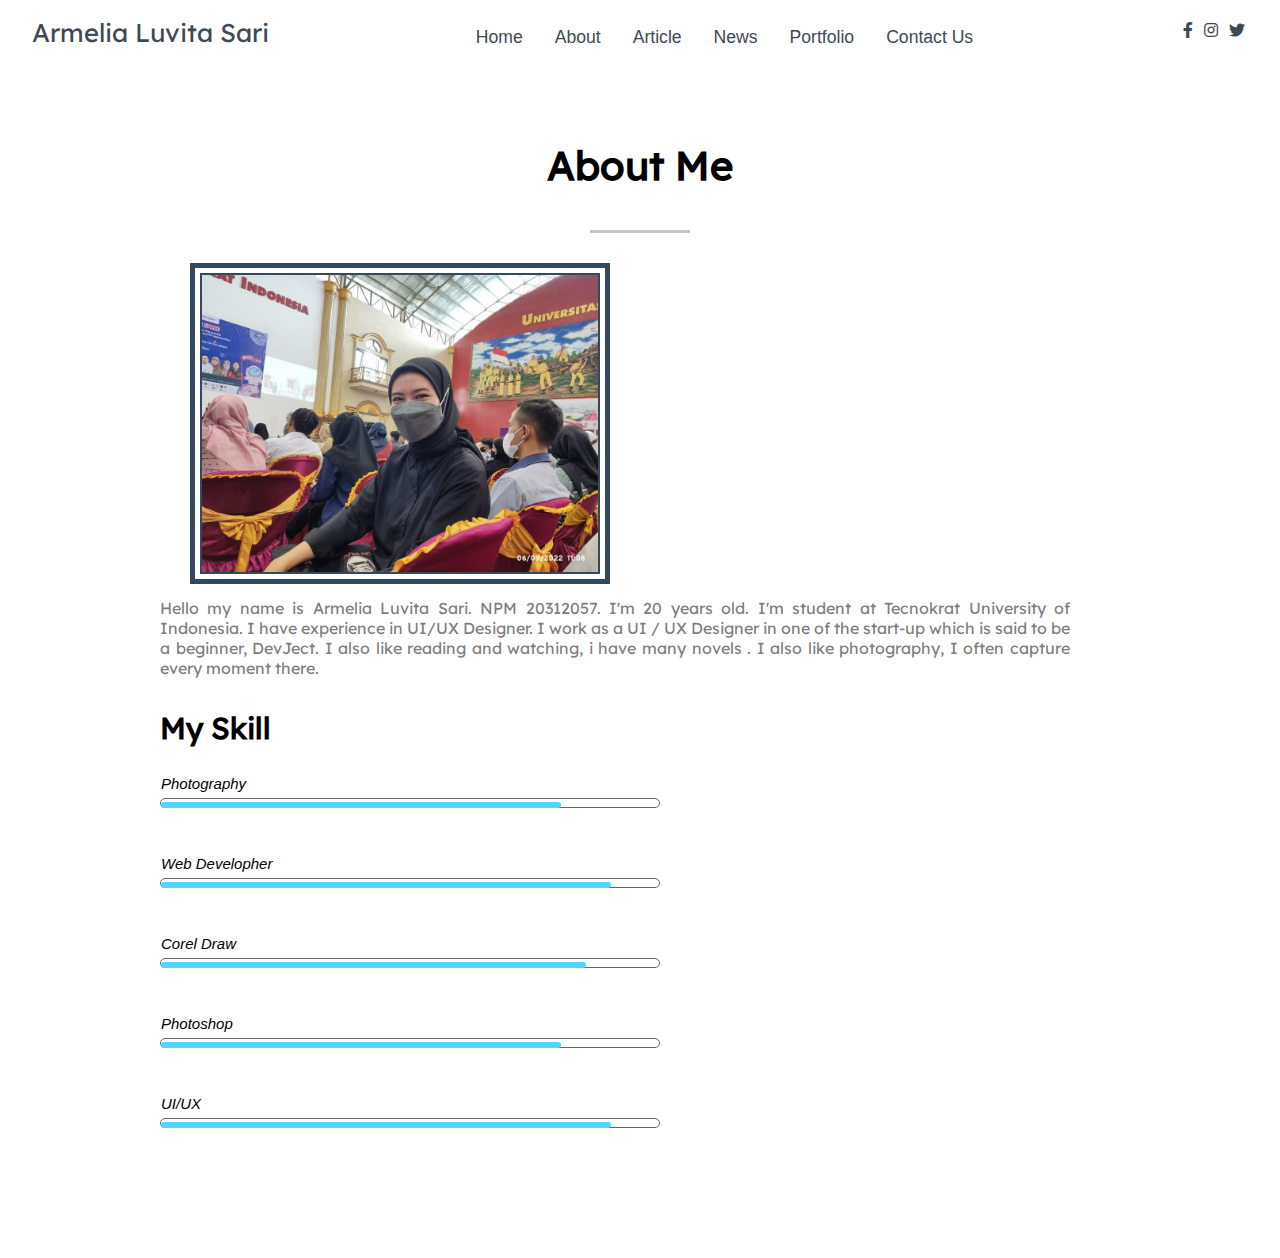
<file: about.html>
<!DOCTYPE html>
<html lang="en">

<head>
    <meta charset="UTF-8">
    <meta name="viewport" content="width=device-width, initial-scale=1.0">
    <meta http-equiv="X-UA-Compatible" content="ie=edge">
    <title>About</title>

    <!-- -------- Font Awesome Icons ---------------------- -->
    <link rel="stylesheet" href="./css/all.css">


    <!-- --------- Owl-Carousel -------------------------- -->
    <link rel="stylesheet" href="./css/owl.carousel.min.css">
    <link rel="stylesheet" href="./css/owl.theme.default.min.css">

    <!-- ------------ AOS Library ------------------------- -->
    <link rel="stylesheet" href="./css/aos.css">

    <!-- ---------- Custom Style ----------------------- -->
    <link rel="stylesheet" href="./css/Style.css">
    <link rel="stylesheet" href="./css/about.css">

    <!-- -------------- Favicon -------------------------- -->
    <link rel="shortcut icon" href="assets/icon.ico">

</head>

<body>

    <!-- ----------------------------  Navigation ----------------------------------------- -->

    <nav class="nav navbar-fixed-top">
        <div class="nav-menu flex-row">
            <div class="nav-brand">
                <a href="index.html" class="navbar-brand page">Armelia Luvita Sari</a>
            </div>
            <div class="toggle-collapse">
                <div class="toggle-icons">
                    <i class="fas fa-bars"></i>
                </div>
            </div>
            <div>
                <ul class="nav-items">
                    <li class="nav-link">
                        <a href="home.html" class="page-scroll">Home</a>
                    </li>
                    <li class="nav-link">
                        <a href="about.html" class="page-scroll">About</a>
                    </li>
                    <li class="nav-link">
                        <a href="article.html" class="page-scroll">Article</a>
                    </li>
                    <li class="nav-link">
                        <a href="news.html" class="page-scroll">News</a>
                    </li>
                    <li class="nav-link">
                        <a href="portfolio.html" class="page-scroll">Portfolio</a>
                    </li>
                    <li class="nav-link">
                        <a href="contact.html" class="page-scroll">Contact Us</a>
                    </li>
                </ul>
            </div>
            <div class="social text-gray">
                <a href="https://web.facebook.com/ArmeliaLuvitaa"><i class="fab fa-facebook-f"></i></a>
                <a href="https://www.instagram.com/armelluvitaaa/?hl=en"><i class="fab fa-instagram"></i></a>
                <a href="https://twitter.com/ArmeliaLuvitaa"><i class="fab fa-twitter"></i></a>
            </div>
        </div>
    </nav>

    <!-- ------------x------------------  Navigation ---------------------x------------------- -->


    <!-- ---------------------------- About Me ------------------------------- -->

    <div class="about-section">
        <div class="inner-width">
            <h1>About Me</h1>
            <div class="border"></div>
            <div class="about-section-row">
                <div class="about-section-col">
                    <div class="about">
                        <img src="assets/about.jpg" alt="foto" width="400px">
                        <p>
                            Hello my name is Armelia Luvita Sari. NPM 20312057. I'm 20 years old. I'm student at Tecnokrat University of
                            Indonesia.
                            I have experience in UI/UX Designer.
                            I work as a UI / UX Designer in one of the start-up which is said to be a beginner,
                            DevJect.
                            I also like reading and watching, i have many novels .
                            I also like photography, I often capture every moment there.
                        </p>
                    </div>
                </div>

                <div class="content">
                    <div class="col">
                        <h2>My Skill</h2>
                        <ul id="skill">
                            <li><span class="expand" style="width:80%;"></span><em>Photography</em></li>
                                <li><span class="expand" style="width:90%;"></span><em>Web Developher</em></li>
                                <li><span class="expand" style="width:85%;"></span><em>Corel Draw</em></li>
                                <li><span class="expand" style="width:80%;"></span><em>Photoshop</em></li>
                                <li><span class="expand" style="width:90%;"></span><em>UI/UX</em></li>
                        </ul>
                    </div>
                </div>
            </div>
        </div>
    </div>
    </div>
    </div>

    <!------------x------------------------- About Me -------------------------x----------->


    <!-- ----------x---------- Blog Carousel --------x-------- -->
    <script src="./js/Jquery3.4.1.min.js"></script>

<!-- --------- Owl-Carousel js ------------------->
<script src="./js/owl.carousel.min.js"></script>

<!-- ------------ AOS js Library  ------------------------- -->
<script src="./js/aos.js"></script>

<!-- Custom Javascript file -->
<script src="./js/main.js"></script>


</body>

</html>
</file>
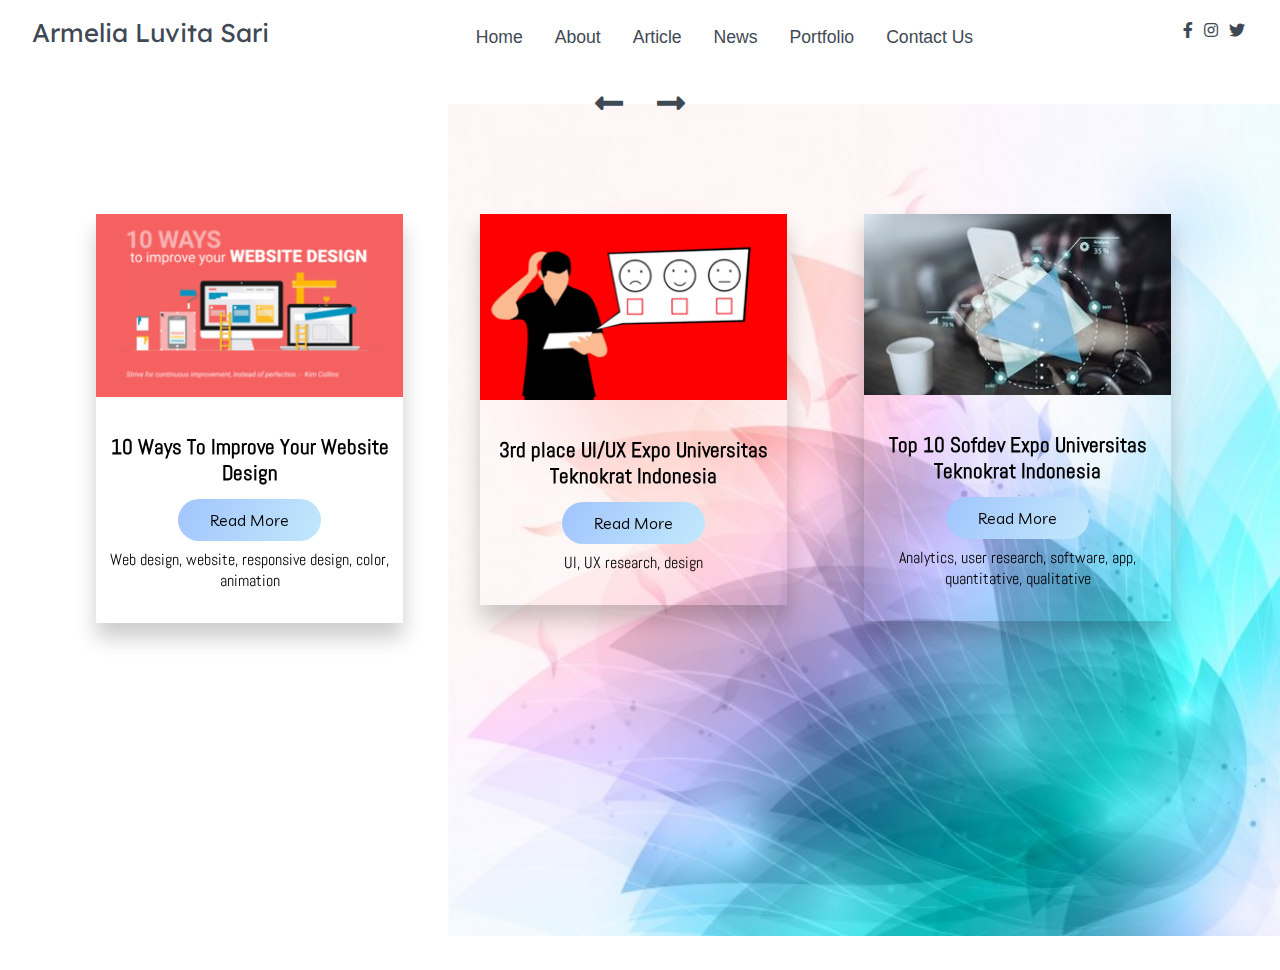
<file: article.html>
<!DOCTYPE html>
<html lang="en">

<head>
    <meta charset="UTF-8">
    <meta name="viewport" content="width=device-width, initial-scale=1.0">
    <meta http-equiv="X-UA-Compatible" content="ie=edge">
    <title>Article</title>

    <!-- Font Awesome Icons -->
    <link rel="stylesheet" href="./css/all.css">


    <!-- --------- Owl-Carousel ------------------->
    <link rel="stylesheet" href="./css/owl.carousel.min.css">
    <link rel="stylesheet" href="./css/owl.theme.default.min.css">

    <!-- ------------ AOS Library ------------------------- -->
    <link rel="stylesheet" href="./css/aos.css">

    <!-- Custom Style   -->
    <link rel="stylesheet" href="./css/Style.css">

    <!-- -------------- Favicon -------------------------- -->
    <link rel="shortcut icon" href="assets/icon.ico">

</head>

<body>

    <!-- ----------------------------  Navigation ---------------------------------------------- -->

    <nav class="nav">
        <div class="nav-menu flex-row">
            <div class="nav-brand">
                <a href="home.html" class="navbar-brand page">Armelia Luvita Sari</a>
            </div>
            <div class="toggle-collapse">
                <div class="toggle-icons">
                    <i class="fas fa-bars"></i>
                </div>
            </div>
            <div>
                <ul class="nav-items">
                    <li class="nav-link">
                        <a href="home.html" class="page-scroll">Home</a>
                    </li>
                    <li class="nav-link">
                        <a href="about.html" class="page-scroll">About</a>
                    </li>
                    <li class="nav-link">
                        <a href="article.html" class="page-scroll">Article</a>
                    </li>
                    <li class="nav-link">
                        <a href="news.html" class="page-scroll">News</a>
                    </li>
                    <li class="nav-link">
                        <a href="portfolio.html" class="page-scroll">Portfolio</a>
                    </li>
                    <li class="nav-link">
                        <a href="contact.html" class="page-scroll">Contact Us</a>
                    </li>
                </ul>
            </div>
            <div class="social text-gray">
                <a href="https://web.facebook.com/ArmeliaLuvitaa/"><i class="fab fa-facebook-f"></i></a>
                <a href="https://www.instagram.com/armelluvitaaa/?hl=en"><i class="fab fa-instagram"></i></a>
                <a href="https://twitter.com/ArmeliaLuvitaa"><i class="fab fa-twitter"></i></a>
            </div>
        </div>
    </nav>

    <!-- ------------x---------------  Navigation --------------------------x--------------------->

    <!-- --------------------------------- Blog Carousel ------------------------------- -->
    <main>
        <section>
            <div class="blog">
                <div class="container">
                    <div class="owl-carousel owl-theme blog-post">
                        <div class="blog-content" data-aos="fade-right" data-aos-delay="300">
                            <img src="./assets/img/img1.jpg" alt="img1">
                            <div class="blog-title">
                                <h3>10 Ways To Improve Your Website Design</h3>
                                <a href="https://theuxblog.com/blog/improve-website-design/" target="_blank"><button
                                        class="btn btn-blog">Read More</button></a>
                                <span>Web design, website, responsive design, color, animation</span>
                            </div>
                        </div>
                        <div class="blog-content" data-aos="fade-in" data-aos-delay="300">
                            <img src="./assets/img/img2.jpg" alt="img1">
                            <div class="blog-title">
                                <h3>3rd place UI/UX Expo Universitas Teknokrat Indonesia</h3>
                                <a href="https://theuxblog.com/blog/ux-rules-for-tech-startups/" target="_blank"><button
                                        class="btn btn-blog">Read More</button></a>
                                <span>UI, UX research, design</span>
                            </div>
                        </div>
                        <div class="blog-content" data-aos="fade-left" data-aos-delay="300">
                            <img src="./assets/img/img3.jpg" alt="img1">
                            <div class="blog-title">
                                <h3>Top 10 Sofdev Expo Universitas Teknokrat Indonesia</h3>
                                <a href="https://theuxblog.com/blog/qualitative-app-analytics/" target="_blank"><button
                                        class="btn btn-blog">Read More</button></a>
                                <span>Analytics, user research, software, app, quantitative, qualitative</span>
                            </div>
                        </div>
                        <div class="blog-content" data-aos="fade-right" data-aos-delay="300">
                            <img src="./assets/img/img4.jpg" alt="img1">
                            <div class="blog-title">
                                <h3>Building An Atomic Design System With Sketch Library</h3>
                                <a href="https://theuxblog.com/blog/atomic-design-sketch-library/"
                                    target="_blank"><button class="btn btn-blog">Read More</button></a>
                                <span>Atomic Design, design system, Sketch, style guide, Sketch Library</span>
                            </div>
                        </div>
                    </div>
                    <div class="owl-navigation">
                        <span class="owl-nav-prev"><i class="fas fa-long-arrow-alt-left"></i></span>
                        <span class="owl-nav-next"><i class="fas fa-long-arrow-alt-right"></i></span>
                    </div>
                </div>
            </div>
        </section>
    </main>
    <!-- ------------x------------------ Blog Carousel -------------------x-------- -->




    <!-- ------------- Jquery Library file ----------------- -->
    <script src="./js/Jquery3.4.1.min.js"></script>

    <!-- --------------- Owl-Carousel js --------------------- -->
    <script src="./js/owl.carousel.min.js"></script>

    <!-- ------------ AOS js Library  ------------------------- -->
    <script src="./js/aos.js"></script>

    <!-- ------------Custom Javascript file ------------------- -->
    <script src="./js/main.js"></script>

</body>

</html>
</file>
<file: css/Style.css>
@import url("../css/fonts.css");

* {
  margin: 0;
  padding: 0;
  box-sizing: border-box;
}

html,
body {
  margin: 0%;
  box-sizing: border-box;
  overflow-x: hidden;
}

:root {
  /*      Theme colors        */
  --text-gray: #3f4954;
  --text-light: #686666da;
  --bg-color: #0f0f0f;
  --white: #ffffff;
  --midnight: #104f55;

  /* gradient color   */
  --sky: linear-gradient(120deg, #a1c4fd 0%, #c2e9fb 100%);

  /*      theme font-family   */
  --Abel: "Abel", cursive;
  --Anton: "Anton", cursive;
  --Josefin: "Josefin", cursive;
  --Lexend: "Lexend", cursive;
  --Livvic: "Livvic", cursive;
}

/* ---------------- Global Classes ---------------*/

a {
  text-decoration: none;
  color: var(--text-gray);
}

.flex-row {
  display: flex;
  flex-direction: row;
  flex-wrap: wrap;
}

ul {
  list-style-type: none;
}

h1 {
  font-family: var(--Lexend);
  font-size: 2.5rem;
}

h2 {
  font-family: var(--Lexend);
}

h3 {
  font-family: var(--Abel);
  font-size: 1.3rem;
}

button.btn {
  border: none;
  border-radius: 2rem;
  padding: 1rem 3rem;
  font-size: 1rem;
  font-family: var(--Livvic);
  cursor: pointer;
}

span {
  font-family: var(--Abel);
}

.container {
  margin: 0 5vw;
}

.text-gray {
  color: var(--text-gray);
}

p {
  font-family: var(--Lexend);
  color: var(--text-light);
}

/* ------x------- Global Classes -------x-------*/

/* --------------- navbar ----------------- */

nav.nav {
  background: white;
  padding: 0 2rem;
  min-height: 10vh;
  position: fixed !important;
  width: 100%;
  z-index: 2;
}

.nav .nav-menu {
  justify-content: space-between;
}

.nav .toggle-collapse {
  position: absolute;
  top: 0%;
  width: 90%;
  cursor: pointer;
  display: none;
}

.nav .toggle-collapse .toggle-icons {
  display: flex;
  justify-content: flex-end;
  padding: 1.7rem 0;
}

.nav .toggle-collapse .toggle-icons i {
  font-size: 1.4rem;
  color: var(--text-gray) !important;
}

.collapse {
  height: 30rem;
}

.nav .nav-items {
  display: flex;
  margin: 0;
}

.nav .nav-items .nav-link {
  padding: 1.6rem 1rem;
  font-size: 1.1rem;
  position: relative;
  font-family: var(--Abel);
  font-size: 1.1rem !important;
}

.nav .nav-items .nav-link:hover {
  background-color: var(--midnight) !important;
}

.nav .nav-items .nav-link:hover a {
  color: var(--white) !important;
}

.nav .nav-brand a {
  font-size: 1.6rem;
  padding: 1rem 0;
  display: block;
  font-family: var(--Lexend) !important;
  font-size: 1.6rem;
}

.nav .social {
  padding: 1.4rem 0;
}

.nav .social i {
  padding: 0 0.2rem;
}

.nav .social i:hover {
  color: #a1c4cf;
}

/* -------x------- navbar ---------x------- */

/* ----------------- Main Content----------- */

/* --------------- Site title ---------------- */
main .site-title {
  background: url("../assets/bg1.jpg");
  background-size: cover;
  height: 110vh;
  display: flex;
  justify-content: center;
  animation: slideshow 20s 4s infinite;
  margin-top: 70px;
}

@keyframes slideshow {

  0%,
  50% {
    background-image: url(../assets/bg1.jpg);
  }

  25% {
    background-image: url(../assets/bg2.jpg);
  }

  75% {
    background-image: url(../assets/bg3.jpg);
  }

  100% {
    background-image: url(../assets/bg1.jpg);
  }
}

main .site-title .site-background {
  padding-top: 10rem;
  text-align: center;
  color: var(--white);
}

main .site-title h1,
h3 {
  margin: 0.3rem;
}

main .site-title .btn {
  margin: 1.8rem;
  background: var(--sky);
}

main .site-title .btn:hover {
  background: transparent;
  border: 1px solid var(--white);
  color: var(--white);
}

/* --------x------ Site title --------x------- */

/* ----------------- Start About Area ---------------- */

.about-section {
  width: 100%;
  background: #ffffff;
  padding: 60px 0;
  margin-top: 80px;
}

.inner-width {
  max-width: 1000px;
  overflow: hidden;
  padding: 0 20px;
  margin: auto;
}

.about-section h1 {
  text-align: center;
}

.border {
  width: 100px;
  height: 3px;
  background: rgb(196, 196, 196);
  margin: 40px auto;
}

.about-section-row {
  display: flex;
  flex-wrap: wrap;
}

.about-section-col {
  flex: 50%;
}

.about {
  padding-right: 50px;
}

.about p {
  text-align: justify;
  margin-bottom: 40px;
}

.about a:hover {
  color: rgb(255, 255, 255);
  background: rgb(79, 214, 255);
}

.content {
  float: left;
  font-size: 15px;
  line-height: 40px;
  margin-top: -10px;
  position: relative;
  width: 500px;
}

.col {
  width: 500px;
}

.col h2 {
  display: block;
  padding-bottom: 50px;
  font-size: 30px;
}

.about img {
  box-shadow: 0 0 0 5px white, 0 0 0 10px #34495e;
  border: 2px solid #34495e;
  position: static;
  margin-left: 40px;
  margin-bottom: 20px;
}

#skill {
  list-style: none;
}

#skill li {
  background: rgb(255, 255, 255);
  height: 10px;
  margin-bottom: 70px;
  border-radius: 5px;
  border: 1px solid #666;
}

#skill li em {
  position: relative;
  top: -35px;
}

.expand {
  height: 6px;
  background-color: rgb(79, 214, 255);
  margin: 3px 0;
  position: absolute;
  animation: progress 3s linear;
  border-radius: 5px;
}

@keyframes progress {
  0% {
    width: 0;
  }

  100% {
    width: 80%;
  }
}

/* --------------- Finish About Area ----------*/

/* --------------- Blog Carousel ------------ */

main .blog {
  background: url("../assets/Abract01.png");
  background-repeat: no-repeat;
  background-position: right;
  height: 100vh;
  width: 100%;
  background-size: 65%;
  margin-top: 70px;
}

main .blog .blog-post {
  padding-top: 6rem;
}

main .blog-post .blog-content {
  display: flex;
  flex-direction: column;
  text-align: center;
  width: 80%;
  margin: 3rem 2rem;
  box-shadow: 0 15px 20px rgba(0, 0, 0, 0.2);
}

main .blog-content .blog-title {
  padding: 2rem 0;
}

main .blog-content .btn-blog {
  padding: 0.7rem 2rem;
  background: var(--sky);
  margin: 0.5rem;
}

main .blog-content span {
  display: block;
}

section .container .owl-nav {
  position: absolute;
  top: 0%;
  margin: 0 auto;
  width: 100%;
}

.owl-nav .owl-prev .owl-nav-prev,
.owl-nav .owl-next .owl-nav-next {
  color: var(--text-gray);
  background: transparent;
  font-size: 2rem;
}

.owl-theme .owl-nav [class*="owl-"]:hover {
  background: transparent;
  color: var(--midnight);
}

.owl-theme .owl-nav [class*="owl-"] {
  outline: none;
}

/* -------x------- Blog Carousel -----x------ */

/* ---------------- Site Content ----------------*/

main .site-content {
  display: grid;
  grid-template-columns: 70% 30%;
  margin-top: 70px;
}

main .post-content {
  width: 100%;
}

main .site-content .post-content>.post-image,
.post-title {
  padding: 1rem 2rem;
  position: relative;
}

main .site-content .post-content>.post-image .post-info {
  background: var(--sky);
  padding: 1rem;
  position: absolute;
  bottom: 0%;
  left: 20vw;
  border-radius: 3rem;
}

main .site-content .post-content>.post-image>div {
  overflow: hidden;
}

main .site-content .post-content>.post-image .img {
  width: 100%;
  transition: all 1s ease;
}

main .site-content .post-content>.post-image .img:hover {
  transform: scale(1.3);
}

main .site-content .post-content>.post-image .post-info span {
  margin: 0 0.5rem;
}

main .post-content .post-title a {
  font-family: var(--Anton);
  font-size: 1.5rem;
}

.site-content .post-content .post-title .post-btn {
  border-radius: 0;
  padding: 0.7rem 1.5rem;
  background: var(--sky);
}

.site-content .pagination {
  justify-content: center;
  color: var(--text-gray);
  margin: 4rem 0;
}

.site-content .pagination a {
  padding: 0.6rem 0.9rem;
  border-radius: 2rem;
  margin: 0 0.3rem;
  font-family: var(--Lexend);
}

.site-content .pagination .pages {
  background: var(--text-gray);
  color: var(--white);
}

/* -------x-------- Site Content --------x-------*/

/* --------------- Sidebar ----------------------- */

.site-content>.sidebar .category-list {
  font-family: var(--Livvic);
}

.site-content>.sidebar .category-list .list-items {
  background: var(--sky);
  padding: 0.4rem 1rem;
  margin: 0.8rem 0;
  border-radius: 3rem;
  width: 70%;
  display: flex;
  justify-content: space-between;
}

.site-content>.sidebar .category-list .list-items a {
  color: black;
}

.site-content .sidebar .popular-post .post-content {
  padding: 1rem 0;
}

.site-content .sidebar .popular-post h2 {
  padding-top: 8rem;
}

.site-content .sidebar .popular-post .post-info {
  padding: 0.4rem 0.1rem !important;
  bottom: 0rem !important;
  left: 1.5rem !important;
  border-radius: 0rem !important;
  background: white !important;
}

.site-content .sidebar .popular-post .post-title a {
  font-size: 1rem;
}

.site-content .sidebar .newsletter {
  padding-top: 10rem;
}

.site-content .sidebar .newsletter .form-element {
  padding: 0.5rem 2rem;
}

.site-content .sidebar .newsletter .input-element {
  width: 80%;
  height: 1.9rem;
  padding: 0.3rem 0.5rem;
  font-family: var(--Lexend);
  font-size: 1rem;
}

.site-content .sidebar .newsletter .form-btn {
  border-radius: 0;
  padding: 0.8rem 32%;
  margin: 1rem 0;
  background: var(--sky);
}

.site-content .sidebar .popular-tags {
  padding: 5rem 0;
}

.site-content .sidebar .popular-tags .tags .tag {
  background: var(--sky);
  padding: 0.4rem 1rem;
  border-radius: 3rem;
  margin: 0.4rem 0.6rem;
}

/* -------x------- Sidebar -----------x----------- */

/* ---------x-------- Portfolio ---------x------- */

.portfolio {
  background-color: #eee;

}

.img-atas img {
  width: 200px;
}

.img-bawah img {
  width: 400px;
}

.portfolio h2 {
  margin-bottom: 3rem !important;
  margin-top: 100px !important;
}

.portfolio hr {
  margin-top: 1rem;
  margin-bottom: 1rem;
  border: 0;
  border-top: 1px solid rgba(0, 0, 0, 0.1);
}

.portfolio .container {
  width: 100%;
  padding-right: 15px;
  padding-left: 15px;
  margin-right: auto;
  margin-left: auto;
}

.portfolio .mt-5,
.portfolio .my-5 {
  margin-top: 3rem !important;
}

.portfolio .row {
  display: flex;
  flex-wrap: wrap;
  margin-right: -15px;
  margin-left: -15px;
}

.portfolio .col-md-4,
.portfolio .col-sm-12 {
  position: relative;
  width: 100%;
  padding-right: 15px;
  padding-left: 15px;
}

.portfolio .text-center {
  text-align: center !important;
}

.portfolio .my-foap a {
  color: #000;
  text-decoration: none;
}

.portfolio .my-foap {
  width: fit-content;
  margin: 0 auto 35px;
  padding: 20px;
  background: var(--sky);
  color: #000;
  border-radius: 15px;
}

.portfolio .my-foap:hover {
  filter: hue-rotate(-30deg);
  box-shadow: 0 0 10px skyblue;
}

@media (min-width: 768px) {
  .col-md-4 {
    -ms-flex: 0 0 33.333333%;
    flex: 0 0 33.333333%;
    max-width: 33.333333%;
  }

  /* ----------x-------- Portfolio -------x-------- */

  /* -------x------- Contact Us ---------x---------- */

  * {
    margin: 0;
    padding: 0;
    font-family: "montserrat", sans-serif;
  }

  .contact-section {
    background: url(../assets/contact.png) no-repeat center;
    background-size: cover;
    padding: 40px 0;
    margin-top: 70px;
  }

  .contact-section h1 {
    text-align: center;
    color: #ddd;
  }

  .border {
    width: 100px;
    height: 10px;
    background: #34495e;
    margin: 40px auto;
  }

  .contact-form {
    max-width: 600px;
    margin: auto;
    padding: 0 10px;
    overflow: hidden;
  }

  .contact-form-text {
    display: block;
    width: 100%;
    box-sizing: border-box;
    margin: 16px 0;
    border: 0;
    background: #111;
    padding: 20px 40px;
    outline: none;
    color: #ddd;
    transition: 0.5s;
  }

  .contact-form-text:focus {
    box-shadow: 0 0 10px 4px #34495e;
  }

  textarea.contact-form-text {
    resize: none;
    height: 120px;
  }

  .contact-form-btn {
    float: right;
    border: 0;
    background: #34495e;
    color: #fff;
    padding: 12px 50px;
    border-radius: 20px;
    cursor: pointer;
    transition: 0.5s;
  }

  .contact-form-btn:hover {
    background: #2980b9;
  }

  /*--------x------- Contact Us -------x------ */

  /* ---------x------- Main Content -----x----- */

  /* ----------------- Footer --------------------- */

  footer.footer {
    height: 100%;
    background: var(--bg-color);
    position: relative;
  }

  footer.footer .container {
    display: grid;
    grid-template-columns: repeat(4, 1fr);
  }

  footer.footer .container>div {
    flex-grow: 1;
    flex-basis: 0;
    padding: 3rem 0.9rem;
  }

  footer.footer .container h2 {
    color: var(--white);
  }

  footer.footer .newsletter .form-element {
    background: black;
    display: inline-block;
  }

  footer.footer .newsletter .form-element input {
    padding: 0.5rem 0.7rem;
    border: none;
    background: transparent;
    color: white;
    font-family: var(--Josefin);
    font-size: 1rem;
    width: 74%;
  }

  footer.footer .newsletter .form-element span {
    background: var(--sky);
    padding: 0.5rem 0.7rem;
    cursor: pointer;
  }

  footer.footer .instagram div>img {
    display: inline-block;
    width: 25%;
    height: 50%;
    margin: 0.3rem 0.4rem;
  }

  footer.footer .follow div i {
    color: var(--white);
    padding: 0 0.4rem;
  }

  footer.footer .rights {
    justify-content: center;
    font-family: var(--Josefin);
  }

  footer.footer .rights h4 a {
    color: var(--white);
  }

  footer.footer .move-up {
    position: absolute;
    right: 6%;
    top: 50%;
  }

  footer.footer .move-up span {
    color: var(--midnight);
  }

  footer.footer .move-up span:hover {
    color: var(--white);
    cursor: pointer;
  }

  /* ---------x------- Footer ----------x---------- */

  /*              Viewport less then or equal to 1130px            */

  @media only screen and (max-width: 1130px) {
    .site-content .post-content>.post-image .post-info {
      left: 2rem !important;
      bottom: 1.2rem !important;
      border-radius: 0% !important;
    }

    .site-content .sidebar .popular-post .post-info {
      display: none !important;
    }

    footer.footer .container {
      grid-template-columns: repeat(2, 1fr);
    }
  }

  /*      x       Viewport less then or equal to 1130px    x     */

  /*              Viewport less then or equal to 750px            */

  @media only screen and (max-width: 750px) {

    .nav .nav-menu,
    .nav .nav-items {
      flex-direction: column;
    }

    .nav .toggle-collapse {
      display: initial;
    }

    main .site-content {
      grid-template-columns: 100%;
    }

    footer.footer .container {
      grid-template-columns: repeat(1, 1fr);
    }
  }

  @media only screen and (max-width: 520px) {
    main .blog {
      height: 125vh;
    }

    .site-content .post-content>.post-image .post-info {
      display: none;
    }

    footer.footer .container>div {
      padding: 1rem 0.9rem !important;
    }

    footer .rights {
      padding: 0 1.4rem;
      text-align: center;
    }

    nav .toggle-collapse {
      width: 80% !important;
    }
  }
}
</file>
<file: css/about.css>
/* ----------------- Start About Area ---------------- */

@import url('../css/fonts.css');


html,
body {
  margin: 0%;
  box-sizing: border-box;
  overflow-x: hidden;
}

* {
  margin: 0;
  padding: 0;
  font-family: "open sans", sans-serif;
}

.about-section {
  width: 100%;
  background: #ffffff;
  padding: 60px 0;
}

.inner-width {
  max-width: 1000px;
  overflow: hidden;
  padding: 0 20px;
  margin: auto;
}

.about-section h1 {
  text-align: center;
}

.border {
  width: 100px;
  height: 3px;
  background: rgb(196, 196, 196);
  margin: 40px auto;
}

.about-section-row {
  display: flex;
  flex-wrap: wrap;
}

.about-section-col {
  flex: 50%;
}

.about {
  padding-right: 50px;
}

.about p {
  text-align: justify;
  margin-bottom: 40px;
}

.about a:hover {
  color: rgb(255, 255, 255);
  background: rgb(79, 214, 255);
}

.content {
  float: left;
  font-size: 15px;
  line-height: 40px;
  margin-top: -10px;
  position: relative;
  width: 500px;
}

.col {
  width: 500px;
}

.col h2 {
  display: block;
  padding-bottom: 50px;
  font-size: 30px;
}

.about img {
  box-shadow: 0 0 0 5px white, 0 0 0 10px #34495E;
  border: 2px solid #34495E;
  position: static;
  margin-left: 40px;
  margin-bottom: 20px;
}

#skill {
  list-style: none;
}

#skill li {
  background: rgb(255, 255, 255);
  height: 10px;
  margin-bottom: 70px;
  border-radius: 5px;
  border: 1px solid #666;
}

#skill li em {
  position: relative;
  top: -35px;
}

.expand {
  height: 6px;
  background-color: rgb(79, 214, 255);
  margin: 3px 0;
  position: absolute;
  animation: progress 3s linear;
  border-radius: 5px;
}

@keyframes progress {
  0% {
    width: 0;
  }

  100% {
    width: 80%
  }
}

/* --------------- Finish About Area ----------*/
</file>
